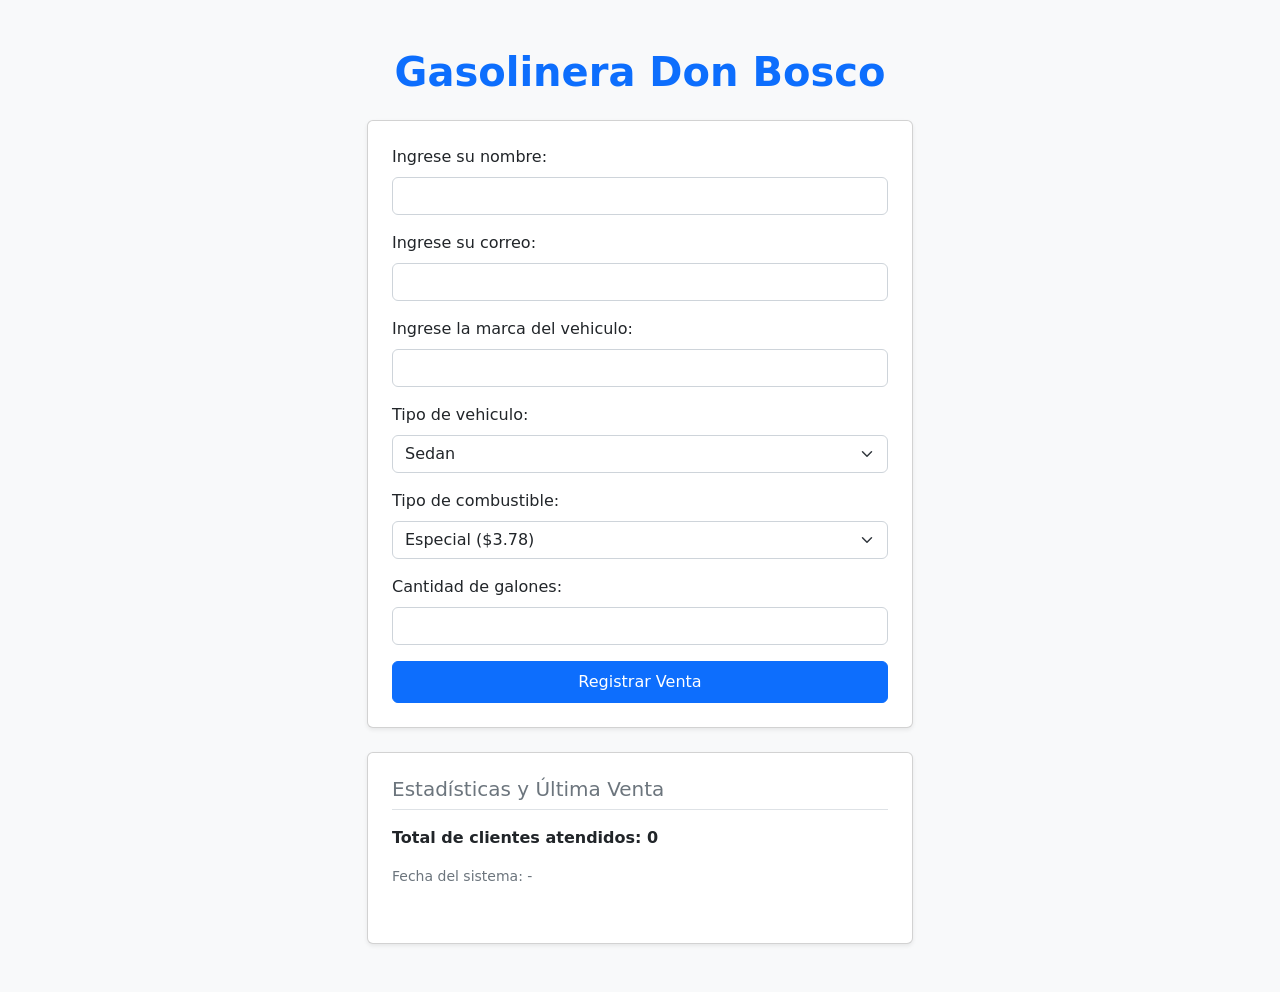
<file: Problema02.html>
<!doctype html>
<html lang="es">
  <head>
    <meta charset="UTF-8" />
    <meta http-equiv="X-UA-Compatible" content="IE=edge" />
    <meta name="viewport" content="width=device-width, initial-scale=1.0" />
    <link href="bootstrap/css/bootstrap.min.css" rel="stylesheet" />
    <title>Problema 02</title>
  </head>
  <body class="bg-light">
    <div class="container my-5">
      <div class="row justify-content-center">
        <div class="col-md-8 col-lg-6">
          <h1 class="text-center mb-4 text-primary fw-bold">
            Gasolinera Don Bosco
          </h1>

          <!-- Formulario  -->
          <div class="card shadow-sm p-4 mb-4">
            <form id="formGasolinera">
              <div class="mb-3">
                <label for="nombre" class="form-label"
                  >Ingrese su nombre:</label
                >
                <input
                  type="text"
                  class="form-control"
                  id="nombre"
                  name="nombre"
                  required
                />
              </div>

              <div class="mb-3">
                <label for="correo" class="form-label"
                  >Ingrese su correo:</label
                >
                <input
                  type="email"
                  class="form-control"
                  id="correo"
                  name="correo"
                  required
                />
              </div>

              <div class="mb-3">
                <label for="marca" class="form-label"
                  >Ingrese la marca del vehiculo:</label
                >
                <input
                  type="text"
                  class="form-control"
                  id="marca"
                  name="marca"
                  required
                />
              </div>

              <div class="mb-3">
                <label for="tipoVehiculo" class="form-label"
                  >Tipo de vehiculo:</label
                >
                <select
                  id="tipoVehiculo"
                  class="form-select"
                  name="tipoVehiculo"
                >
                  <option value="sedan">Sedan</option>
                  <option value="camioneta">Camioneta</option>
                  <option value="camion">Camion</option>
                </select>
              </div>

              <div class="mb-3">
                <label for="tipoCombustible" class="form-label"
                  >Tipo de combustible:</label
                >
                <select
                  id="tipoCombustible"
                  class="form-select"
                  name="tipoCombustible"
                >
                  <option value="especial">Especial ($3.78)</option>
                  <option value="regular">Regular ($3.64)</option>
                  <option value="diesel">Diesel ($3.43)</option>
                </select>
              </div>

              <div class="mb-3">
                <label for="galones" class="form-label"
                  >Cantidad de galones:</label
                >
                <input
                  type="number"
                  class="form-control"
                  id="galones"
                  name="galones"
                  step="0.01"
                  min="0.1"
                  required
                />
              </div>

              <button type="submit" class="btn btn-primary w-100 py-2">
                Registrar Venta
              </button>
            </form>
          </div>

          <!-- Contenedor de los resultados -->
          <div id="resultado" class="card shadow-sm p-4 bg-white">
            <h3 class="h5 text-secondary border-bottom pb-2 mb-3">
              Estadísticas y Última Venta
            </h3>
            <p id="statsClientes" class="fw-bold text-dark">
              Total de clientes atendidos: 0
            </p>
            <p id="fechaSistema" class="text-muted small">
              Fecha del sistema: -
            </p>
            <div id="detalleFactura" class="mt-3"></div>
          </div>
        </div>
      </div>
    </div>
    <script src="bootstrap/js/bootstrap.bundle.min.js"></script>
    <script src="js/Problema02.js"></script>
  </body>
</html>
</file>
